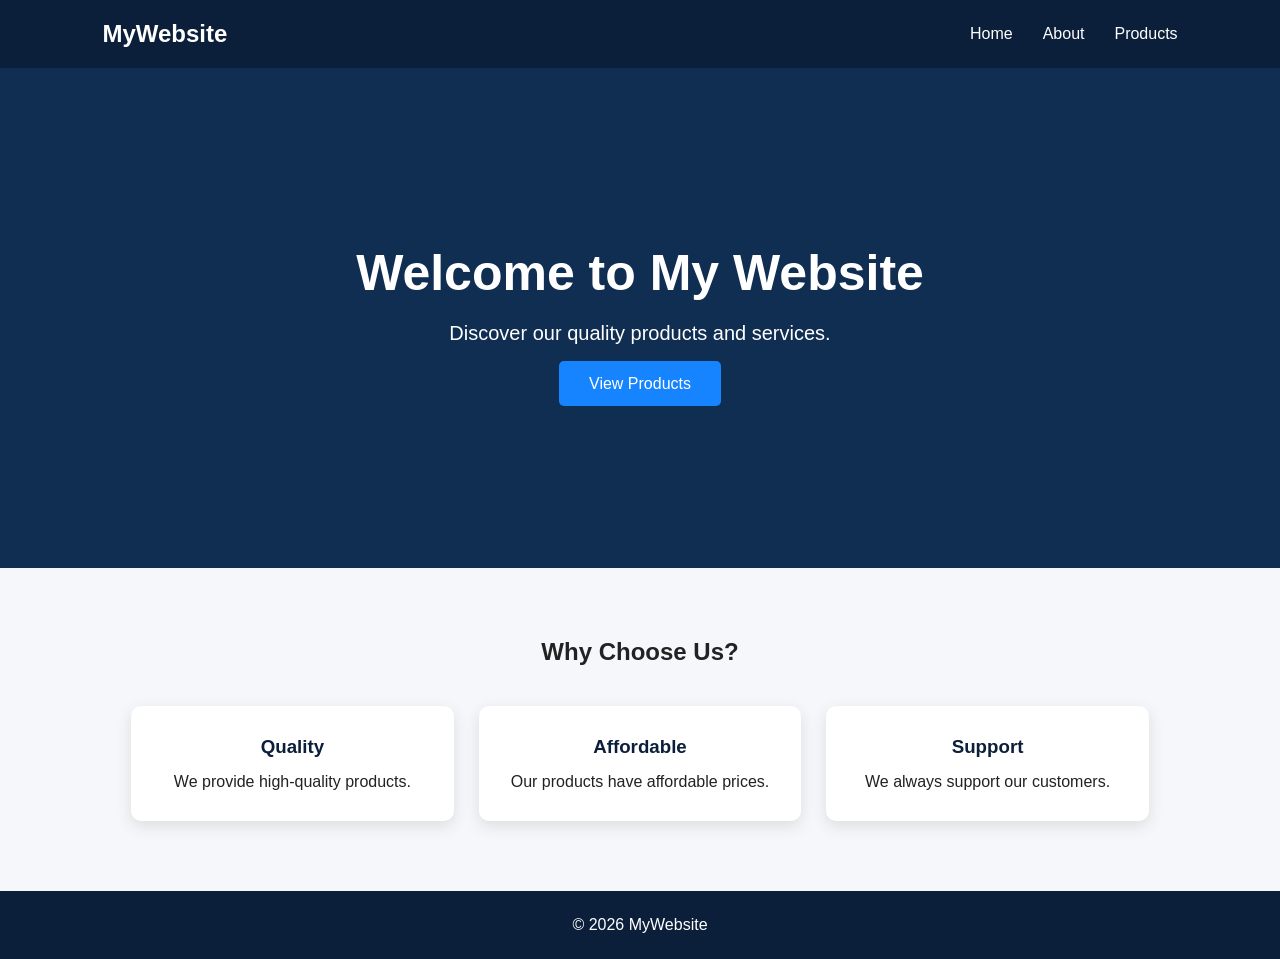
<file: index.html>
<!-- index.html -->
<!DOCTYPE html>
<html lang="en">
<head>
    <meta charset="UTF-8">
    <meta name="viewport" content="width=device-width, initial-scale=1.0">
    <title>Home</title>
    <link rel="stylesheet" href="./css/style.css">
</head>
<body>

<header>
    <nav>
        <h2>MyWebsite</h2>

        <ul>
            <li><a href="#">Home</a></li>
            <li><a href="./page/about.html">About</a></li>
            <li><a href="./page/product.html">Products</a></li>
        </ul>
    </nav>
</header>

<section class="hero">
    <div>
        <h1>Welcome to My Website</h1>
        <p>Discover our quality products and services.</p>
        <a href="./page/product.html">View Products</a>
    </div>
</section>

<section class="welcome">
    <h2>Why Choose Us?</h2>

    <div class="cards">
        <div class="card">
            <h3>Quality</h3>
            <p>We provide high-quality products.</p>
        </div>

        <div class="card">
            <h3>Affordable</h3>
            <p>Our products have affordable prices.</p>
        </div>

        <div class="card">
            <h3>Support</h3>
            <p>We always support our customers.</p>
        </div>
    </div>
</section>

<footer>
    <p>© 2026 MyWebsite</p>
</footer>

</body>
</html>
</file>
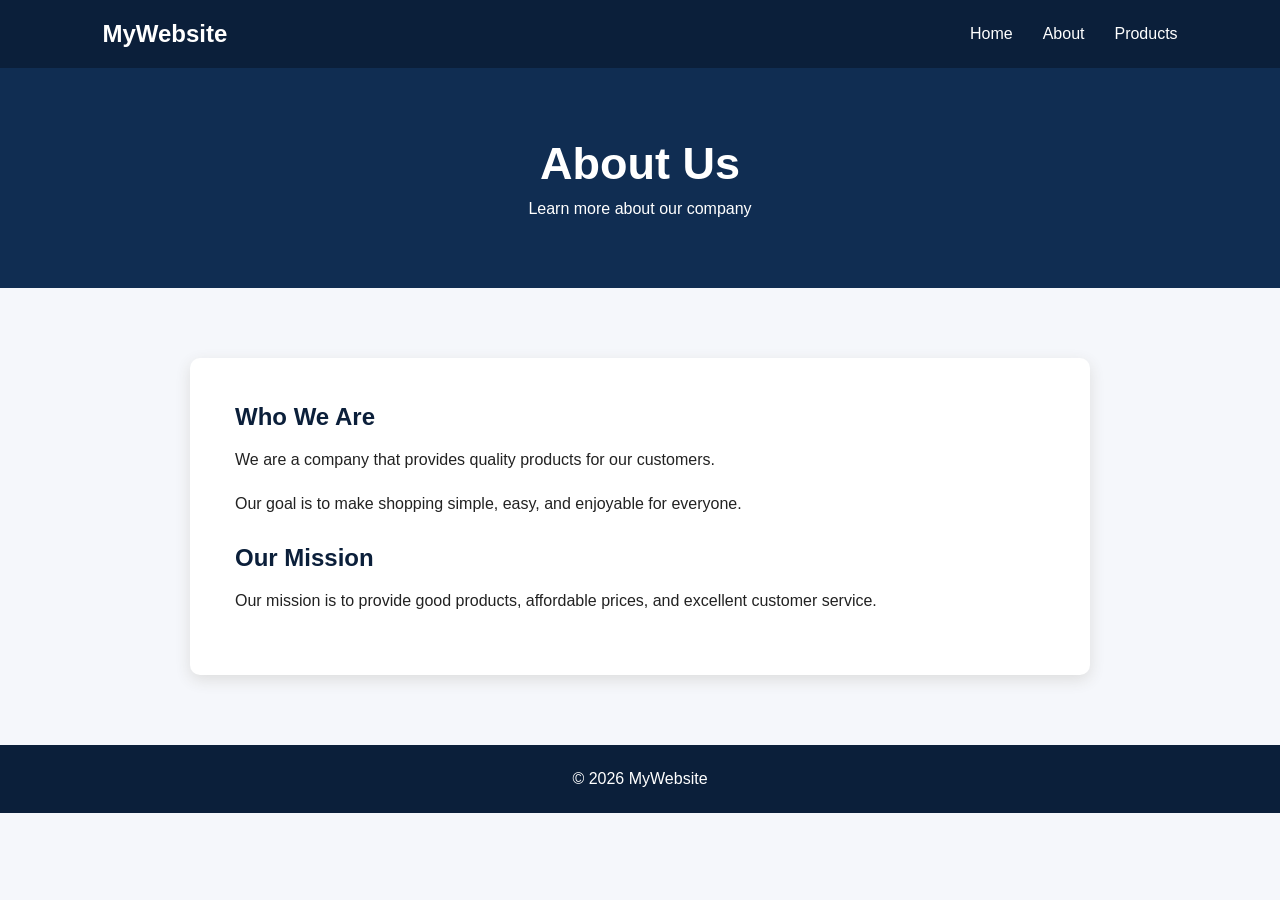
<file: page/about.html>
<!-- about.html -->
<!DOCTYPE html>
<html lang="en">
<head>
    <meta charset="UTF-8">
    <meta name="viewport" content="width=device-width, initial-scale=1.0">
    <title>About</title>
    <link rel="stylesheet" href="../css/about.css">
</head>
<body>

<header>
    <nav>
        <h2>MyWebsite</h2>

        <ul>
            <li><a href="../index.html">Home</a></li>
            <li><a href="#">About</a></li>
            <li><a href="./product.html">Products</a></li>
        </ul>
    </nav>
</header>

<section class="title">
    <h1>About Us</h1>
    <p>Learn more about our company</p>
</section>

<section class="about">
    <div class="content">
        <h2>Who We Are</h2>

        <p>
            We are a company that provides quality products
            for our customers.
        </p>

        <p>
            Our goal is to make shopping simple, easy,
            and enjoyable for everyone.
        </p>

        <h2>Our Mission</h2>

        <p>
            Our mission is to provide good products,
            affordable prices, and excellent customer service.
        </p>
    </div>
</section>

<footer>
    <p>© 2026 MyWebsite</p>
</footer>

</body>
</html>
</file>
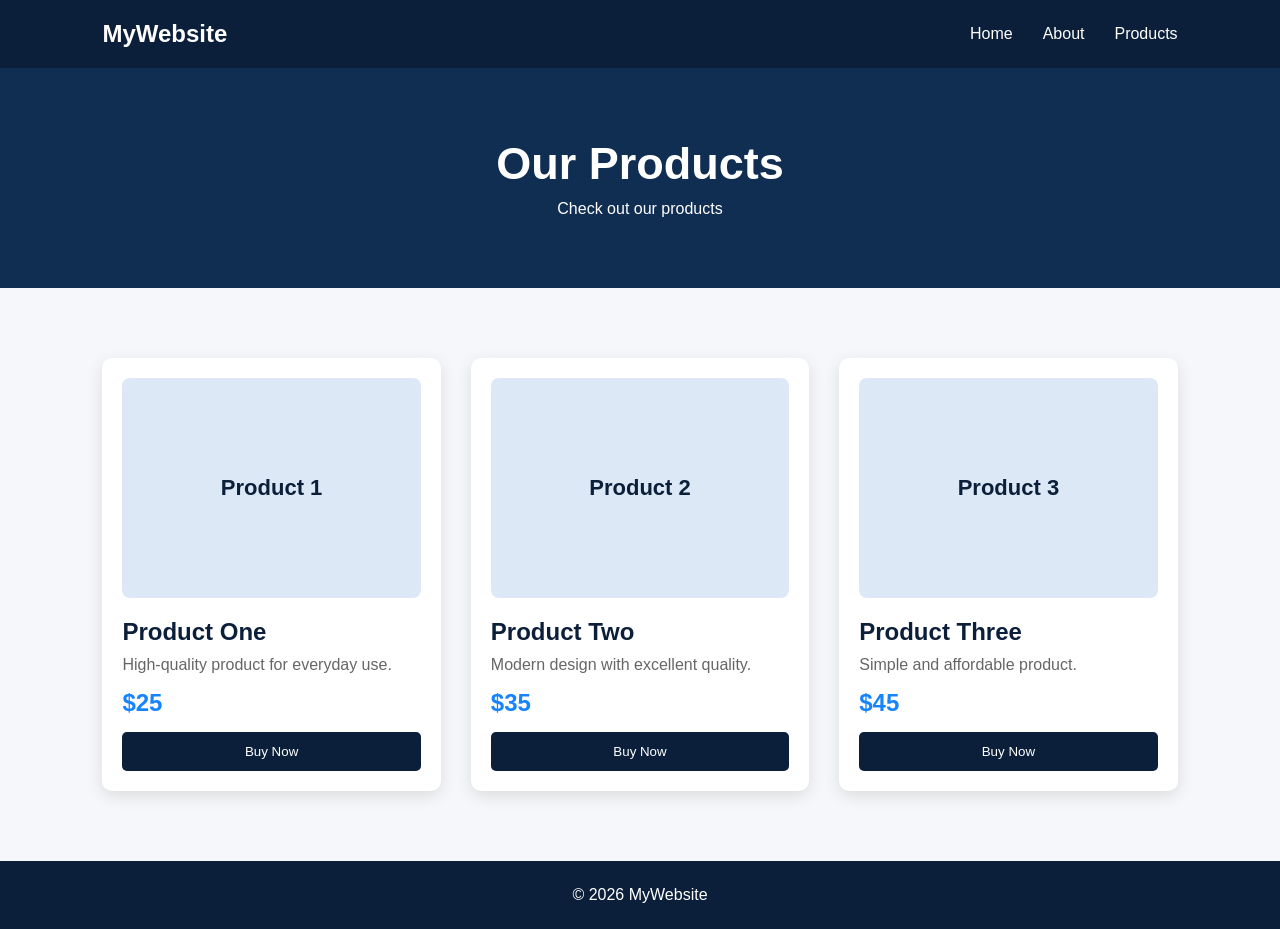
<file: page/product.html>
<!-- products.html -->
<!DOCTYPE html>
<html lang="en">
<head>
    <meta charset="UTF-8">
    <meta name="viewport" content="width=device-width, initial-scale=1.0">
    <title>Products</title>
    <link rel="stylesheet" href="../css/product.css">
</head>
<body>

<header>
    <nav>
        <h2>MyWebsite</h2>

        <ul>
            <li><a href="../index.html">Home</a></li>
            <li><a href="./about.html">About</a></li>
            <li><a href="#">Products</a></li>
        </ul>
    </nav>
</header>

<section class="title">
    <h1>Our Products</h1>
    <p>Check out our products</p>
</section>

<section class="products">

    <div class="product-card">
        <div class="image">Product 1</div>
        <h2>Product One</h2>
        <p>High-quality product for everyday use.</p>
        <h3>$25</h3>
        <button>Buy Now</button>
    </div>

    <div class="product-card">
        <div class="image">Product 2</div>
        <h2>Product Two</h2>
        <p>Modern design with excellent quality.</p>
        <h3>$35</h3>
        <button>Buy Now</button>
    </div>

    <div class="product-card">
        <div class="image">Product 3</div>
        <h2>Product Three</h2>
        <p>Simple and affordable product.</p>
        <h3>$45</h3>
        <button>Buy Now</button>
    </div>

</section>

<footer>
    <p>© 2026 MyWebsite</p>
</footer>

</body>
</html>
</file>
<file: css/style.css>
/* home.css */

* {
    margin: 0;
    padding: 0;
    box-sizing: border-box;
}

body {
    font-family: Arial, sans-serif;
    background: #f5f7fb;
    color: #222;
}

header {
    background: #0b1f3a;
    padding: 20px 8%;
}

nav {
    display: flex;
    justify-content: space-between;
    align-items: center;
}

nav h2 {
    color: white;
}

ul {
    display: flex;
    gap: 30px;
    list-style: none;
}

ul a {
    color: white;
    text-decoration: none;
}

ul a:hover {
    color: #4da3ff;
}

.hero {
    height: 500px;
    background: #102d52;
    color: white;
    display: flex;
    justify-content: center;
    align-items: center;
    text-align: center;
}

.hero h1 {
    font-size: 50px;
    margin-bottom: 20px;
}

.hero p {
    font-size: 20px;
    margin-bottom: 30px;
}

.hero a {
    background: #1683ff;
    color: white;
    text-decoration: none;
    padding: 14px 30px;
    border-radius: 5px;
}

.welcome {
    padding: 70px 8%;
    text-align: center;
}

.welcome h2 {
    margin-bottom: 40px;
}

.cards {
    display: flex;
    gap: 25px;
    justify-content: center;
}

.card {
    background: white;
    padding: 30px;
    width: 30%;
    border-radius: 10px;
    box-shadow: 0 5px 15px #ddd;
}

.card h3 {
    color: #0b1f3a;
    margin-bottom: 15px;
}

footer {
    background: #0b1f3a;
    color: white;
    text-align: center;
    padding: 25px;
}
</file>
<file: css/about.css>
/* about.css */

* {
    margin: 0;
    padding: 0;
    box-sizing: border-box;
}

body {
    font-family: Arial, sans-serif;
    background: #f5f7fb;
    color: #222;
}

header {
    background: #0b1f3a;
    padding: 20px 8%;
}

nav {
    display: flex;
    justify-content: space-between;
    align-items: center;
}

nav h2 {
    color: white;
}

ul {
    display: flex;
    gap: 30px;
    list-style: none;
}

ul a {
    color: white;
    text-decoration: none;
}

ul a:hover {
    color: #4da3ff;
}

.title {
    background: #102d52;
    color: white;
    text-align: center;
    padding: 70px 20px;
}

.title h1 {
    font-size: 45px;
    margin-bottom: 10px;
}

.about {
    padding: 70px 10%;
}

.content {
    max-width: 900px;
    margin: auto;
    background: white;
    padding: 45px;
    border-radius: 10px;
    box-shadow: 0 5px 15px #ddd;
}

.content h2 {
    color: #0b1f3a;
    margin-bottom: 15px;
    margin-top: 25px;
}

.content h2:first-child {
    margin-top: 0;
}

.content p {
    line-height: 1.8;
    margin-bottom: 15px;
}

footer {
    background: #0b1f3a;
    color: white;
    text-align: center;
    padding: 25px;
}
</file>
<file: css/product.css>
/* products.css */

* {
    margin: 0;
    padding: 0;
    box-sizing: border-box;
}

body {
    font-family: Arial, sans-serif;
    background: #f5f7fb;
    color: #222;
}

header {
    background: #0b1f3a;
    padding: 20px 8%;
}

nav {
    display: flex;
    justify-content: space-between;
    align-items: center;
}

nav h2 {
    color: white;
}

ul {
    display: flex;
    gap: 30px;
    list-style: none;
}

ul a {
    color: white;
    text-decoration: none;
}

ul a:hover {
    color: #4da3ff;
}

.title {
    background: #102d52;
    color: white;
    text-align: center;
    padding: 70px 20px;
}

.title h1 {
    font-size: 45px;
    margin-bottom: 10px;
}

.products {
    padding: 70px 8%;
    display: grid;
    grid-template-columns: repeat(3, 1fr);
    gap: 30px;
}

.product-card {
    background: white;
    padding: 20px;
    border-radius: 10px;
    box-shadow: 0 5px 15px #ddd;
}

.image {
    height: 220px;
    background: #dce8f5;
    display: flex;
    justify-content: center;
    align-items: center;
    color: #0b1f3a;
    font-size: 22px;
    font-weight: bold;
    border-radius: 8px;
    margin-bottom: 20px;
}

.product-card h2 {
    color: #0b1f3a;
    margin-bottom: 10px;
}

.product-card p {
    color: #666;
    margin-bottom: 15px;
}

.product-card h3 {
    color: #1683ff;
    font-size: 24px;
    margin-bottom: 15px;
}

button {
    width: 100%;
    padding: 12px;
    border: none;
    border-radius: 5px;
    background: #0b1f3a;
    color: white;
    cursor: pointer;
}

button:hover {
    background: #1683ff;
}

footer {
    background: #0b1f3a;
    color: white;
    text-align: center;
    padding: 25px;
}

@media (max-width: 700px) {
    .products {
        grid-template-columns: 1fr;
    }

    nav {
        flex-direction: column;
        gap: 15px;
    }
}
</file>
